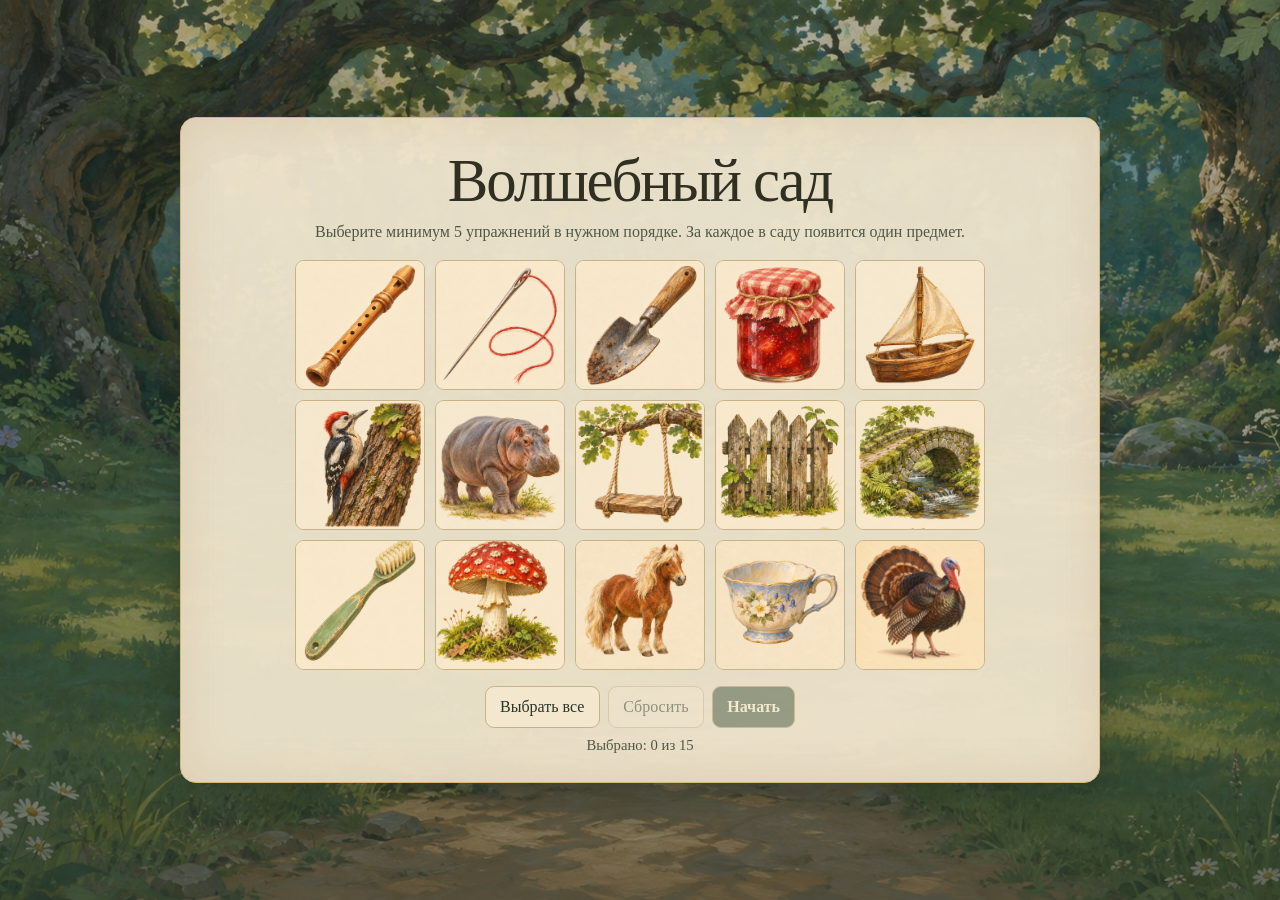
<file: index.html>
<!doctype html>
<html lang="ru">
<meta charset="utf-8">
<meta name="viewport" content="width=device-width, initial-scale=1">
<meta name="theme-color" content="#243524">
<title>Волшебный сад</title>
<link rel="stylesheet" href="style.css">
<main id="app"></main>
<script type="module" src="app.js"></script>
</html>
</file>
<file: style.css>
:root {
  font: 16px Georgia, 'Times New Roman', serif;
  color: #302f22;
  background: #253729;
  --paper: #f3e8ce;
  --ink: #29352a;
  --gold: #d7b06c;
}
* { box-sizing: border-box; }
body { margin: 0; min-height: 100dvh; background-image: linear-gradient(#18281955,#18281988),var(--forest); background-size: cover; background-position: center; }
button {
  font: inherit; color: var(--ink); background: var(--paper); border: 1px solid #c8b287;
  border-radius: 9px; padding: .55rem .9rem; min-height: 42px; cursor: pointer; touch-action: manipulation;
}
button:hover:not(:disabled) { background: #fff4d9; }
button:disabled { opacity: .45; cursor: default; }
button:focus-visible { outline: 3px solid #f6c66d; outline-offset: 3px; }
.primary { background: #314c33; color: #fff6db; border-color: #a48d55; font-weight: bold; }
.primary:hover:not(:disabled) { background: #436344; }
#app { display: grid; min-height: 100dvh; align-items: center; }
.menu {
  width: min(920px,calc(100% - 2rem)); margin: 1rem auto; padding: clamp(1rem,3vw,1.8rem);
  background: #f2e7cfeF; border: 1px solid #d3b886; border-radius: 16px; text-align: center;
  box-shadow: 0 12px 40px #13211866, inset 0 0 45px #b68a5630;
}
h1,h2 { font-weight: 500; letter-spacing: -.035em; margin: 0; }
h1 { font-size: clamp(2.15rem,5vw,3.8rem); }
h2 { font-size: clamp(1.7rem,4vw,2.8rem); }
.instruction { margin: .4rem 0 1.2rem; color: #505745; }
.card-grid { display: grid; grid-template-columns: repeat(5,minmax(0,1fr)); gap: clamp(.25rem,1vw,.65rem); max-width: 690px; margin-inline: auto; }
.sprite { display: block; width: 100%; aspect-ratio: 1; background-size: 400% 400%; background-repeat: no-repeat; }
.card { padding: 0; position: relative; overflow: hidden; min-height: 0; }
.card[aria-pressed=true],.option[aria-pressed=true] { box-shadow: 0 0 0 2px #5a7848; border-color: #5a7848; }
.order-tag { position: absolute; right: 4px; top: 4px; width: 1.4rem; height: 1.4rem; display: grid; place-items: center; color: #fff3d5; background: #314c33; border-radius: 50%; font-size: .78rem; }
.sequence { margin: .9rem 0 0; padding: .4rem; display: flex; gap: .35rem; overflow-x: auto; background: #d4c5a75c; border-radius: 8px; }
.sequence-item { flex: none; display: flex; align-items: center; }
.sequence-item .sprite { width: 34px; border-radius: 4px; }
.sequence-item button { padding: 0 .35rem; font-size: 1.2rem; }
.menu-actions,.final-actions { display: flex; justify-content: center; gap: .5rem; flex-wrap: wrap; margin-top: 1rem; }
.board { position: relative; background: #223426; isolation: isolate; width: 100%; min-height: 100dvh; display: grid; grid-template-rows: minmax(0,1fr) auto; }
.garden { position: relative; width: min(100%,calc(100dvh * 1.84)); aspect-ratio: 1.84; overflow: hidden; align-self: center; justify-self: center; }
.landscape { position:absolute; inset: 0; background: var(--forest) center/100% 100%; }
.hud { z-index: 120; position: absolute; top: max(10px, env(safe-area-inset-top)); left: 12px; right: 12px; display: flex; justify-content: space-between; pointer-events: none; }
.hud button { pointer-events: auto; }
.progress { background: #233728e8; color: #f3e8ce; border: 1px solid #d7b06caa; padding: .6rem .85rem; border-radius: 9px; }
.tray { z-index: 120; align-self: end; background: #f3e8ceeF; padding: .45rem .7rem .6rem; min-height: 3.4rem; border-top: 1px solid #d7b06c; text-align: center; }
.prompt { margin: .1rem 0 .4rem; }
.options { display: flex; gap: .45rem; flex-wrap: wrap; align-items: end; justify-content: center; }
.option { display: grid; justify-items: center; align-items: center; padding: .15rem .55rem .35rem; font-size: clamp(.77rem,2.3vw,1rem); }
.option .sprite { width: clamp(35px,7vh,70px); }
.overlay { position: absolute; inset: 0; z-index: 130; display: grid; place-items: center; padding: 1rem; background: #18281a80; }
.activity { text-align: center; padding: clamp(.7rem,2.5vw,1.4rem); background: var(--paper); border: 1px solid var(--gold); border-radius: 14px; box-shadow: 0 18px 60px #101a13a0; }
.activity .sprite { width: min(62vw,57dvh,450px); border-radius: 8px; margin-bottom: .75rem; }
.activity .primary { min-width: 7rem; }
.object { position: absolute; transform: translate(-50%,var(--ground-anchor)); pointer-events: none; }
.object .sprite { transform-origin: 50% 77%; }
.effect { position: absolute; inset: 0; pointer-events: none; }
.effect i { position: absolute; display: block; }
.pond-water { position: absolute; inset: 0; pointer-events: none; }
.ripples i { left: var(--ripple-x); top: var(--ripple-y); translate: -50% -50%; width: 15%; height: 7%; border: 1px solid #e5f5df85; border-radius: 50%; animation: ripple 2.5s ease-out infinite; animation-delay: calc(var(--i) * -.8s); }
@keyframes ripple { from { scale: .3; opacity: 1; } to { scale: 1.8; opacity: 0; } }
.pond-water .fish { position: absolute; width: 10%; translate: -50% -50%; transform-origin: center; opacity: .70; filter: saturate(.75); }
.spark i,.fireflies i,.glade-lights i { width: clamp(2px,.4vw,5px); aspect-ratio: 1; border-radius: 50%; background: #fff4aa; box-shadow: 0 0 7px 2px #ffd66f8c; left: calc(10% + mod(var(--i) * 17,79) * 1%); top: calc(22% + mod(var(--i) * 19,56) * 1%); animation: drift 4.2s ease-in-out infinite alternate; animation-delay: calc(var(--i) * -.36s); }
@keyframes drift { 0%,12% { transform: translate(-.4em,.5em); opacity: .12; } 66% { opacity: .95; } to { transform: translate(.8em,-.7em); opacity: .22; } }
.object.butterflies, .object.butterfly-flight { width: clamp(18px,3.5%,46px); }
.object.butterfly-flight {
  transform: translate(-50%,-50%);
  filter: drop-shadow(0 2px 4px #27322049);
}
.butterfly-body { position: relative; aspect-ratio: 1; perspective: 120px; }
.butterfly-body .sprite { position: absolute; inset: 0; transform-origin: 50% 50%; }
.left-wing { clip-path: inset(0 50% 0 0); animation: flap-left .24s ease-in-out infinite alternate; }
.right-wing { clip-path: inset(0 0 0 50%); animation: flap-right .24s ease-in-out infinite alternate; }
.butterfly-center { clip-path: inset(0 48%); }
@keyframes flap-left { from { transform: rotateY(-7deg); } to { transform: rotateY(69deg); filter: brightness(.78); } }
@keyframes flap-right { from { transform: rotateY(7deg); } to { transform: rotateY(-69deg); filter: brightness(.78); } }
.magic-wave { position: absolute; z-index: 102; inset: -30%; background: radial-gradient(ellipse at center,transparent 38%,#ffdb8244 56%,transparent 63%); animation: wave 1.2s ease-out both; pointer-events: none; }
@keyframes wave { from { scale: .1; opacity: .3; } 40% { opacity: .9; } to { scale: 1.25; opacity: 0; } }
.glade-lights { z-index: 103; }
.dusk .landscape { filter: brightness(.57) saturate(.76) hue-rotate(23deg); }
.darken .landscape { animation: dusk 3.3s ease-out both; }
@keyframes dusk { from { filter: none; scale: 1.04; } }
@media(max-width: 600px) { .card-grid { grid-template-columns: repeat(4,minmax(0,1fr)); } .garden { align-self: end; margin-bottom: min(9vh,60px); } .tray { align-self: start; min-height: 0; } }
@media(prefers-reduced-motion:reduce) { *,*::before,*::after { animation-duration: .01ms !important; animation-iteration-count: 1 !important; } }
.board { height: 100dvh; }
.scene-frame { min-height: 0; display: grid; place-items: center; container-type: size; }
.garden { width: min(100cqw,184cqh); margin: 0; align-self: center; }
.tray { max-height: 48dvh; overflow: auto; }
.water-canvas {
  display: block; position: absolute; inset: 0; z-index: 105;
  width: 100%; height: 100%; pointer-events: none;
}

.selection-count { margin: .55rem 0 0; color: #505745; font-size: .92rem; }
.sprite.card-art { background-size: 200% 200%; }
.activity .card-art { width: min(75vw,67dvh,620px); }

.board { --dock: clamp(137px,22dvh,172px); grid-template-rows: minmax(0,1fr) var(--dock); }
.tray { width: 100%; height: 100%; max-height: none; display: flex; flex-direction: column; }
.options { flex-wrap: nowrap; flex: 1; align-items: flex-start; overflow-x: auto; justify-content: safe center; padding: 4px .45rem .45rem; }
.option { flex: 0 0 auto; grid-template-rows: auto auto; min-width: 76px; row-gap: 2px; padding-top: .25rem; }
.option .sprite { width: clamp(32px,calc(var(--dock) - 91px),70px); }
.place-tip { margin: -.15rem 0 .3rem; font-size: .85rem; color: #4e5749; }
.place-tip:empty { display: none; }
.prompt { font-weight: 600; }
.garden { container-type: inline-size; }

.object-content { position: relative; width: 100%; aspect-ratio: 1; }
.object.ghost { opacity: .53; filter: saturate(.74) drop-shadow(0 0 4px #e9d69c70); }
.flower-bed { position: absolute; inset: 0; }
.planted-flower {
  position: absolute; inset: 0; transform: translate(var(--offset),calc(-10% - var(--height))) scale(.54);
  transform-origin: 50% 68%;
}
.placement-surface {
  position: absolute; inset: 0; z-index: 110; width: 100%; height: 100%;
  background: transparent; border: 0; padding: 0; border-radius: 0;
  cursor: crosshair; touch-action: manipulation; -webkit-tap-highlight-color: transparent;
}
.placement-surface:hover:not(:disabled), .placement-surface:focus { background: transparent; }
.placement-surface:focus-visible { outline: 2px solid #ecd297; outline-offset: -3px; }
.placement-shadow {
  position: absolute; transform: translate(-50%,-50%); display: block;
  width: max(22px,3.8%); aspect-ratio: 2.5; border-radius: 50%;
  border: 1px dashed #f8e7b5b8; background: #2e301c37; pointer-events: none;
}
.arriving { transform-origin: 50% 77%; animation: placed .42s cubic-bezier(.23,.75,.39,1) both; }
@keyframes placed { from { opacity: .64; scale: .92; translate: 0 -3%; } 65% { scale: 1.025; } }
.fairy-flight {
  width: clamp(48px,8%,125px); aspect-ratio: 1; display: block; position: absolute;
  z-index: 106; top: 28%; left: 8%; transform: translate(-50%,-50%);
  pointer-events: none; animation: fairy-route 13s var(--flight-delay,0s) linear infinite;
  filter: drop-shadow(0 2px 5px #7f673560);
}
.fairy-frames {
  width: 100%; aspect-ratio: 1; display: block; background-size: 200% 200%; background-repeat: no-repeat;
  animation: fairy-wingbeat .32s steps(1) infinite, fairy-face 13s var(--flight-delay,0s) steps(1) infinite;
}
@keyframes fairy-route {
  0%,100% { left: 8%; top: 28%; scale: .75; animation-timing-function: ease-in-out; }
  18% { left: 32%; top: 18%; scale: .85; animation-timing-function: ease-in-out; }
  36% { left: 63%; top: 35%; scale: 1; animation-timing-function: ease-out; }
  51% { left: 88%; top: 22%; scale: .82; animation-timing-function: ease-in-out; }
  70% { left: 68%; top: 12%; scale: .68; animation-timing-function: ease-in-out; }
  88% { left: 31%; top: 30%; scale: .85; animation-timing-function: ease-out; }
}
@keyframes fairy-wingbeat {
  0% { background-position: 0 0; }
  25% { background-position: 100% 0; }
  50% { background-position: 0 100%; }
  75% { background-position: 100% 100%; }
}
@keyframes fairy-face { 0% { scale: 1 1; } 51% { scale: -1 1; } }
.dusk .fairy-flight { filter: drop-shadow(0 1px 6px #f0dc96ae); }
@media (min-aspect-ratio: 3/2) {
  .garden { width: 100%; height: 100%; aspect-ratio: auto; }
  .landscape { background-size: cover; }
}
@media (prefers-reduced-motion: reduce) {
  .fairy-flight, .fairy-frames { animation: none; }
  .fairy-flight { left: 73%; top: 20%; }
}
@media (max-width: 600px) {
  .board { --dock: 138px; }
  .tray { padding-inline: .35rem; }
  .option { min-width: 67px; }
}
</file>
